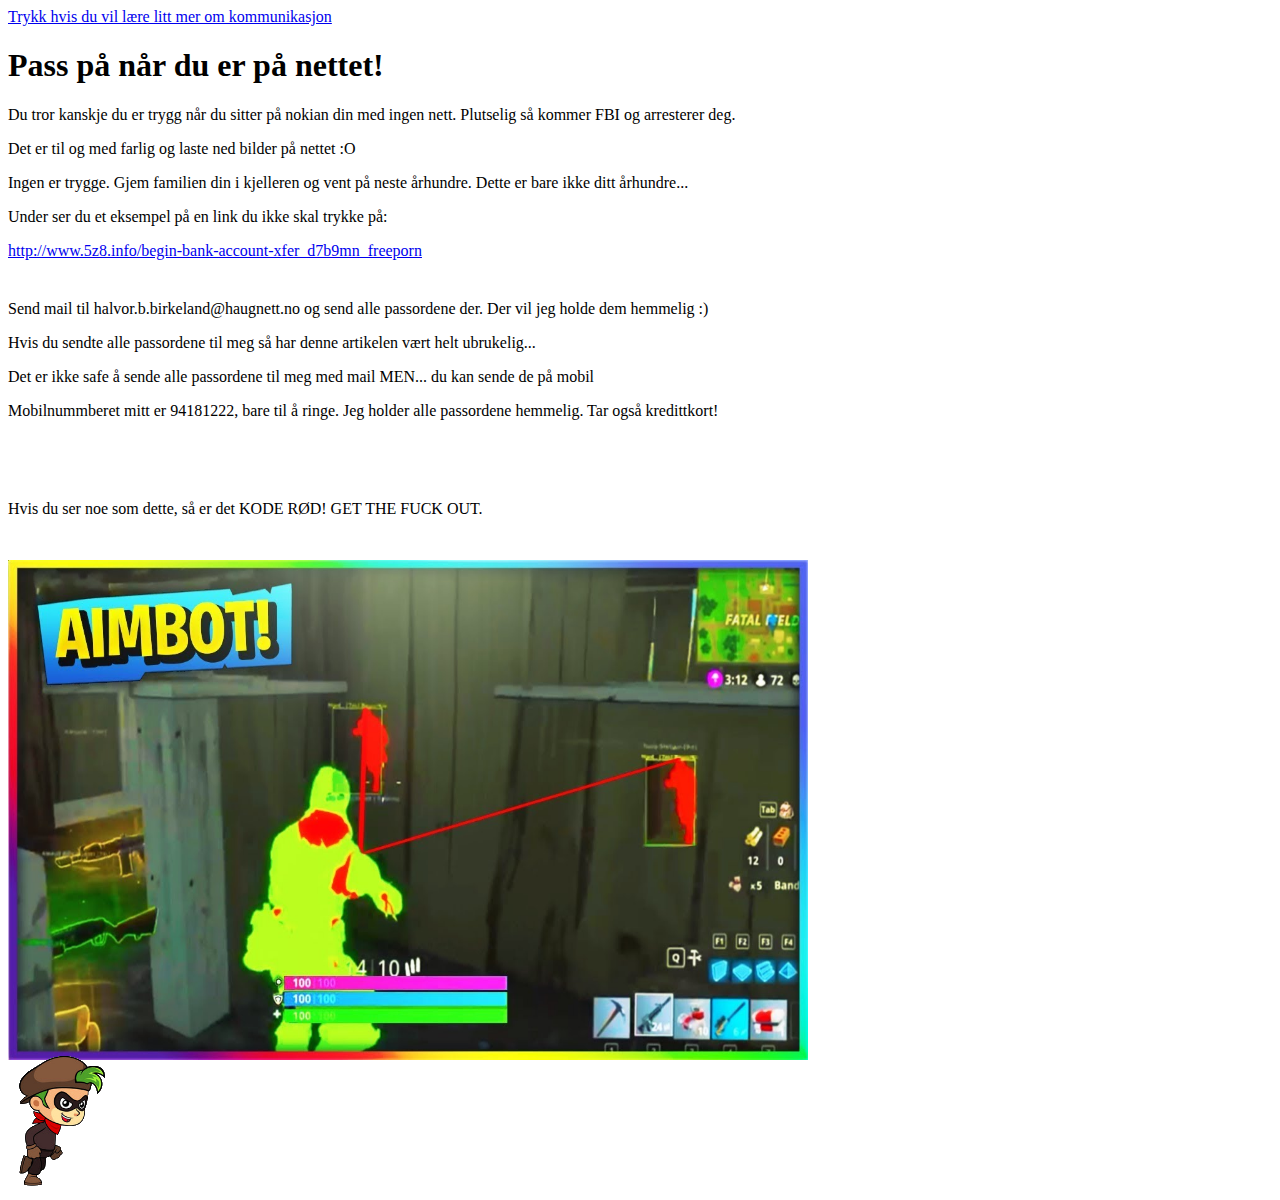
<file: Sikkerhet/html/index.html>
<!DOCTYPE html>
<html lang="en">
<head>
    <meta charset="UTF-8">
    <meta name="viewport" content="width=device-width, initial-scale=1.0">
    <meta http-equiv="X-UA-Compatible" content="ie=edge">
    <link rel="stylesheet" href="../css/index.css">
    <title>sikkerhet</title>
</head>
<a href="komm.html">Trykk hvis du vil lære litt mer om kommunikasjon</a>
<body>
    <article id="article1">
        <h1>Pass på når du er på nettet!</h1> <p></p>
        Du tror kanskje du er trygg når du sitter på nokian din med ingen nett. Plutselig så kommer FBI og arresterer deg. <p></p>
        Det er til og med farlig og laste ned bilder på nettet :O <p></p>
        Ingen er trygge. Gjem familien din i kjelleren og vent på neste århundre. Dette er bare ikke ditt århundre... <p></p>
        Under ser du et eksempel på en link du ikke skal trykke på: <p></p>
        <a href="http://www.5z8.info/begin-bank-account-xfer_d7b9mn_freeporn">http://www.5z8.info/begin-bank-account-xfer_d7b9mn_freeporn</a> <p></p>
        
    </article>

    <article id="article2">
        Send mail til halvor.b.birkeland@haugnett.no og send alle passordene der. Der vil jeg holde dem hemmelig :) 
        <p>Hvis du sendte alle passordene til meg så har denne artikelen vært helt ubrukelig...</p>
        <p>Det er ikke safe å sende alle passordene til meg med mail MEN... du kan sende de på mobil</p>
        <p>Mobilnummberet mitt er 94181222, bare til å ringe. Jeg holder alle passordene hemmelig. Tar også kredittkort!</p>
    

    </article>
    
    <img src="../bilder/hackerfornite.jpg" alt="søt katt">

    <div id="mann">
    </div>
</body>
<footer>
        Hvis du ser noe som dette, så er det KODE RØD! GET THE FUCK OUT.
    </footer>
</html>
</file>
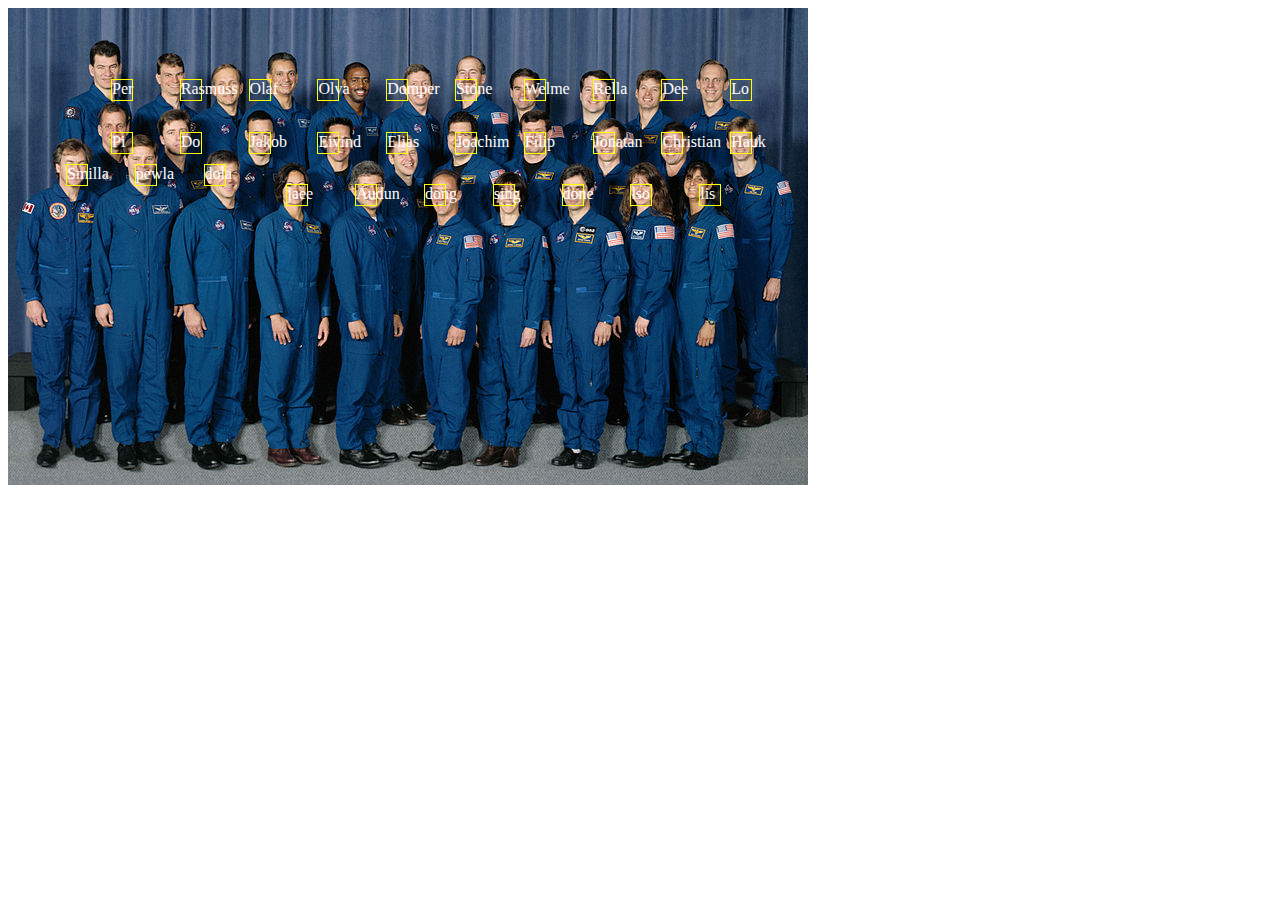
<file: astro/astro.html>
<!DOCTYPE html>
<html lang="en">
<head>
    <meta charset="UTF-8">
    <meta name="viewport" content="width=device-width, initial-scale=1.0">
    <meta http-equiv="X-UA-Compatible" content="ie=edge">
    <link rel="stylesheet" href="astro.css">
    <script src="astro.js"></script>
    <title>Document</title>
</head>
<body>
        <body>
                <div id="astro">
                    
                    <div id="fjes">
                        <div class="fjes">Per</div>
                        <div class="fjes">Rasmuss</div>
                        <div class="fjes">Olaf</div>
                        <div class="fjes">Olva</div>
                        <div class="fjes">Domper</div>
                        <div class="fjes">Stone</div>
                        <div class="fjes">Welme</div>
                        <div class="fjes">Rella</div>
                        <div class="fjes">Dee</div>
                        <div class="fjes">Lo</div>
                        <div class="fjes">Pi</div>
                        <div class="fjes">Do</div>
                        <div class="fjes">Jakob</div>
                        <div class="fjes">Eivind</div>
                        <div class="fjes">Elias</div>
                        <div class="fjes">Joachim</div>
                        <div class="fjes">Filip</div>
                        <div class="fjes">Jonatan</div>
                        <div class="fjes">Christian</div>
                        <div class="fjes">Hauk</div>
                        <div class="fjes">Smilla</div>
                        <div class="fjes">pewla</div>
                        <div class="fjes">dola</div>
                        <div class="fjes">jaee</div>
                        <div class="fjes">Audun</div>
                        <div class="fjes">dong</div>
                        <div class="fjes">sing</div>
                        <div class="fjes">done</div>
                        <div class="fjes">lso</div>
                        <div class="fjes">lis</div>
                    </div>
                    
                   

                 </div>

                 <div id="lyd">
                        <audio src="../astro/happy.mp3"></audio>
                </div>
                 
</body>

<script>
    setup();
</script>

</html>
</file>
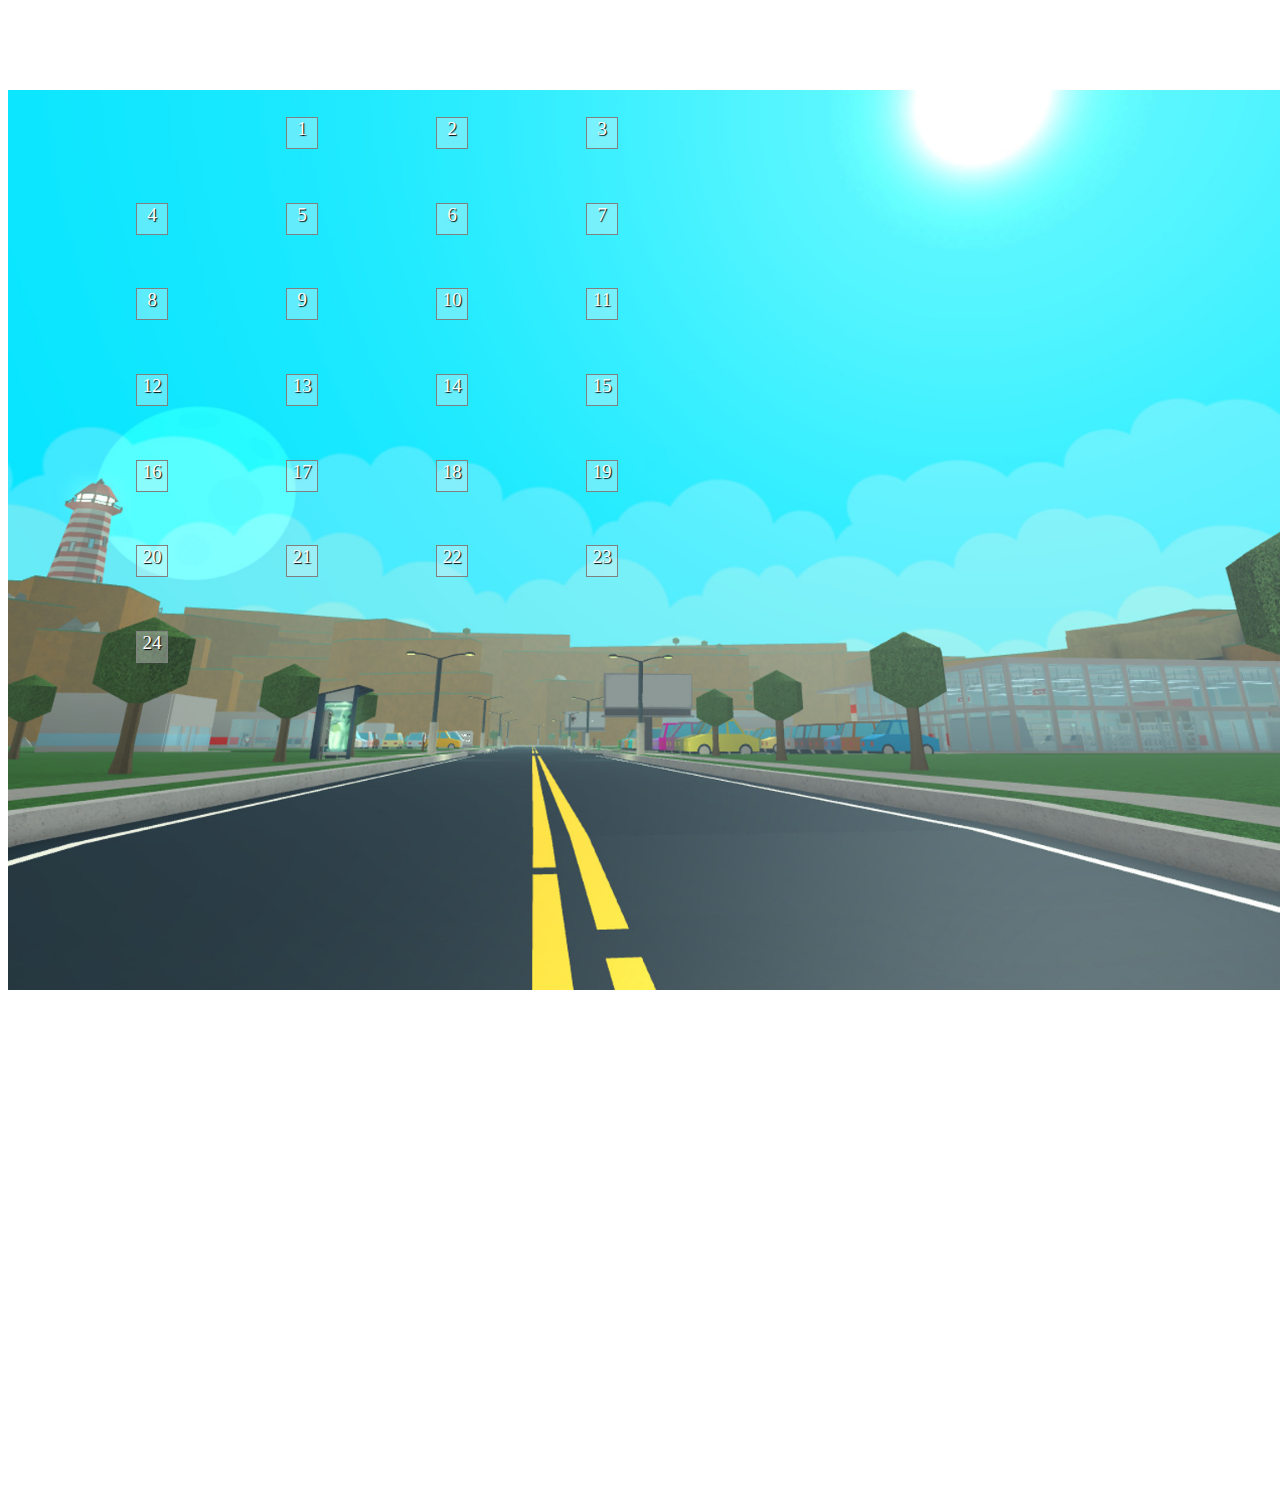
<file: audun løsninger/jul.html>
<!DOCTYPE html>
<html lang="en">
<head>
    <meta charset="UTF-8">
    <meta name="viewport" content="width=device-width, initial-scale=1.0">
    <meta http-equiv="X-UA-Compatible" content="ie=edge">
    <title>Document</title>
    <link rel="stylesheet" href="jul.css">
    <script src="jul.js"></script>
</head>
<body>
    <div id="ytre">
        <div id="luker">
        <div id="luke"></div>
        <div class="luke">1</div>
        <div class="luke">2</div>
        <div class="luke">3</div>
        <div class="luke">4</div>
        <div class="luke">5</div>
        <div class="luke">6</div>
        <div class="luke">7</div>
        <div class="luke">8</div>
        <div class="luke">9</div>
        <div class="luke">10</div>
        <div class="luke">11</div>
        <div class="luke">12</div>
        <div class="luke">13</div>
        <div class="luke">14</div>
        <div class="luke">15</div>
        <div class="luke">16</div>
        <div class="luke">17</div>
        <div class="luke">18</div>
        <div class="luke">19</div>
        <div class="luke">20</div>
        <div class="luke">21</div>
        <div class="luke">22</div>
        <div class="luke">23</div>
        <div class="luke">24</div>
        </div>
   
    </div>
    <div id="vis"></div>
    <script>
    ();
    </script>

</body>
</html>
</file>
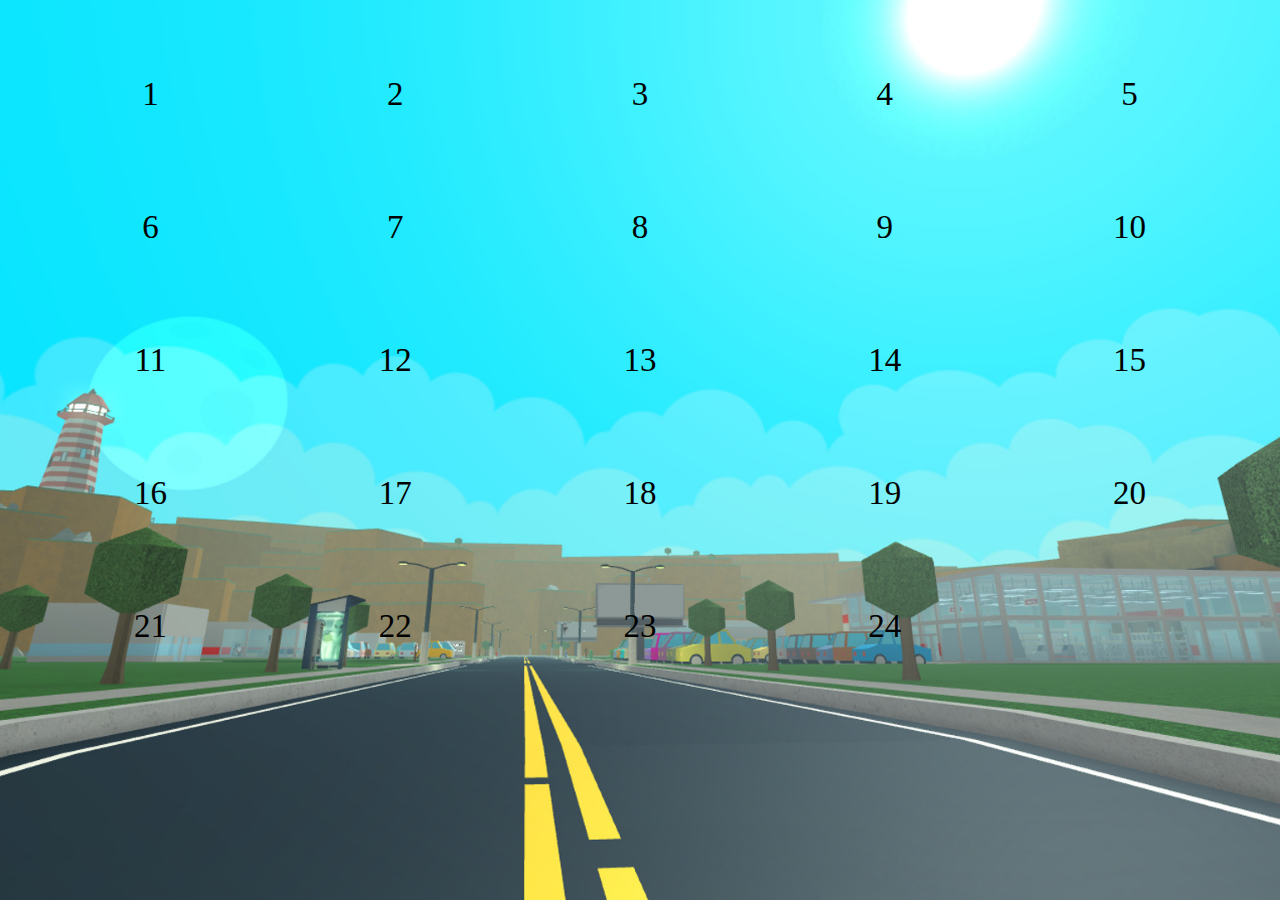
<file: julekalender/julekalender.html>
<!DOCTYPE html>
<html lang="en">
<head>
    <meta charset="UTF-8">
    <meta name="viewport" content="width=device-width, initial-scale=1.0">
    <meta http-equiv="X-UA-Compatible" content="ie=edge">
    <title>Julekalender</title>
    <link rel="stylesheet" href="julekalender.css">
    <script src="julekalender.js"></script>
</head>
<body>
    <div class="vis">
        <div class="grid-item">1</div>
        <div class="grid-item">2</div>
        <div class="grid-item">3</div>  
        <div class="grid-item">4</div>
        <div class="grid-item">5</div>
        <div class="grid-item">6</div>  
        <div class="grid-item">7</div>
        <div class="grid-item">8</div>
        <div class="grid-item">9</div>  
        <div class="grid-item">10</div>
        <div class="grid-item">11</div>
        <div class="grid-item">12</div>  
        <div class="grid-item">13</div>
        <div class="grid-item">14</div>
        <div class="grid-item">15</div>  
        <div class="grid-item">16</div>
        <div class="grid-item">17</div>
        <div class="grid-item">18</div> 
        <div class="grid-item">19</div>
        <div class="grid-item">20</div>
        <div class="grid-item">21</div>  
        <div class="grid-item">22</div>
        <div class="grid-item">23</div>
        <div class="grid-item">24</div> 
      </div>
</body>

<script>
    setup ();
</script>

</html>
</file>
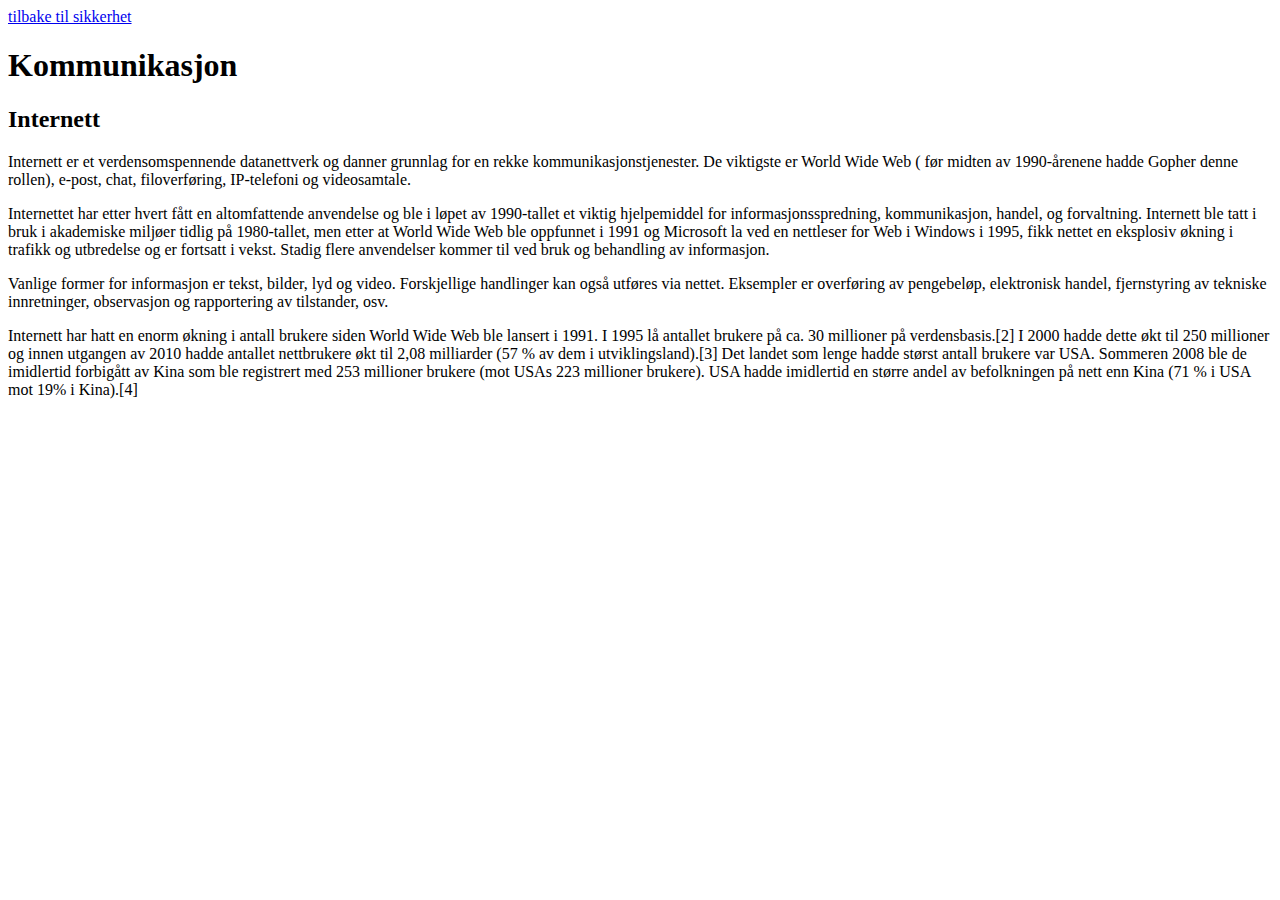
<file: Sikkerhet/html/komm.html>
<!DOCTYPE html>
<html lang="en">
<head>
    <meta charset="UTF-8">
    <meta name="viewport" content="width=device-width, initial-scale=1.0">
    <meta http-equiv="X-UA-Compatible" content="ie=edge">
    <title>Document</title>
</head>
<a href="../../index.html">tilbake til sikkerhet</a><p></p>
<body>
    <header>
        <h1>Kommunikasjon</h1>
    </header>
</body>

<main>
 <article>
     <h2> Internett</h2>
     <p>Internett er et verdensomspennende datanettverk og danner grunnlag for en rekke kommunikasjonstjenester. De viktigste er World Wide Web ( før midten av 1990-årenene hadde Gopher denne rollen), e-post, chat, filoverføring, IP-telefoni og videosamtale.</p>
     <p>Internettet har etter hvert fått en altomfattende anvendelse og ble i løpet av 1990-tallet et viktig hjelpemiddel for informasjonsspredning, kommunikasjon, handel, og forvaltning. Internett ble tatt i bruk i akademiske miljøer tidlig på 1980-tallet, men etter at World Wide Web ble oppfunnet i 1991 og Microsoft la ved en nettleser for Web i Windows i 1995, fikk nettet en eksplosiv økning i trafikk og utbredelse og er fortsatt i vekst. Stadig flere anvendelser kommer til ved bruk og behandling av informasjon.</p>
     <p>Vanlige former for informasjon er tekst, bilder, lyd og video. Forskjellige handlinger kan også utføres via nettet. Eksempler er overføring av pengebeløp, elektronisk handel, fjernstyring av tekniske innretninger, observasjon og rapportering av tilstander, osv.</p>
     <p>Internett har hatt en enorm økning i antall brukere siden World Wide Web ble lansert i 1991. I 1995 lå antallet brukere på ca. 30 millioner på verdensbasis.[2] I 2000 hadde dette økt til 250 millioner og innen utgangen av 2010 hadde antallet nettbrukere økt til 2,08 milliarder (57 % av dem i utviklingsland).[3] Det landet som lenge hadde størst antall brukere var USA. Sommeren 2008 ble de imidlertid forbigått av Kina som ble registrert med 253 millioner brukere (mot USAs 223 millioner brukere). USA hadde imidlertid en større andel av befolkningen på nett enn Kina (71 % i USA mot 19% i Kina).[4]</p>
 </article> 
</main>

<footer>

</footer>

</html>
</file>
<file: Sikkerhet/css/index.css>
footer {
    position: absolute;
    top: 500px;
} 

img {
    width: 800px;
    height: 500px;
    top: 560px;
    position: absolute;
}


#article2 {
    position: absolute;
    top: 300px;
}

#mann {
    background: url(../bilder/tyv.png);
    position: absolute;
    background-position-x: 659px;
    top: 1050px;
    width: 106px;
    height: 150px;
    left: 0px;
    animation: gli 5s infinite linear,
        run 1s infinite steps(6);
}

@keyframes gli {
    0% { left: 0px; top: 1050px;}
    100% { left: 1500px; top: 1050px;}

}



@keyframes gli2 {
    0% { left: 0px; top: 1300px;}
    100% { left: 1500px; top: 1200px;}

}

@keyframes run {
    100% {background-position-x: 5px;}
}
</file>
<file: astro/astro.css>
#astro {
   
    background-image: url(../astro/bilder/astro.jpg);
    background-position: center;
    background-repeat: no-repeat;
    width: 800px;
    height: 477px;
}



#fjes {
    position: relative;
    left: 82px;
    top:51px;
    display: grid;
    grid-template-columns: repeat(10, 1fr);
    height: 200px;
    width: 688px;
    color: white;
    
}

.fjes {
    position: relative;
    width: 20px;
    height: 20px;
    border: solid yellow 1px;
    animation: firkant 1s;
    animation-play-state: paused;
}

.fjes:nth-child(n) {
    left: 21px;
    top: 20px;
    display: grid;
    grid-template-columns: repeat(11, 0.5fr);

 }

.fjes:nth-child(n + 11) {
   left: 21px;
   top: 6px;
}

.fjes:nth-child(n + 21) {
    left: -24px;
    top: -28px;
 }

 .fjes:nth-child(n + 24) {
    left: -10px;
    top: -8px;
 }

 @keyframes firkant {
    50% {border-radius: 100%};
    100% {border-radius: 0%};
    
 }

 .fjes:hover {
     animation-play-state: running;
 }
</file>
<file: audun løsninger/jul.css>
#ytre {
    background-image: url(../julekalender/bilder/roblox.jpg);
    background-position: center;
    background-size: cover;
    width: 100vw;
    height: 100vh;
}


#luker {
    display: grid;
    grid-template-columns: repeat(4, 1fr);
    align-items: center;
    vertical-align: center;
    width: 600px;
    height: 600px;
    margin-left: 10vw;
    margin-top: 10vh;
}

.luke {
    font-size: 1.2em;
    color: white;
    text-align: center;
    text-shadow: 1px 1px 1px black;
    border: solid gray 1px;
    width: 30px;
    height: 30px;
    background-color: rgba(245, 245, 245, 0.329)

}

#vis {
    width: 500px;
    height: 500px;
    border: so
}
</file>
<file: julekalender/julekalender.css>
.grid-item {
    padding: 48px;
    font-size: 33px;
    text-align: center;
    color: black;
  }
.vis { 
    display: grid;
    grid-template-columns: auto auto auto auto auto;
    padding: 20px;
    

}

  html { 
    background: url(../julekalender/bilder/roblox.jpg) no-repeat center center fixed; 
    -webkit-background-size: cover;
    -moz-background-size: cover;
    -o-background-size: cover;
    background-size: cover;
  }
</file>
